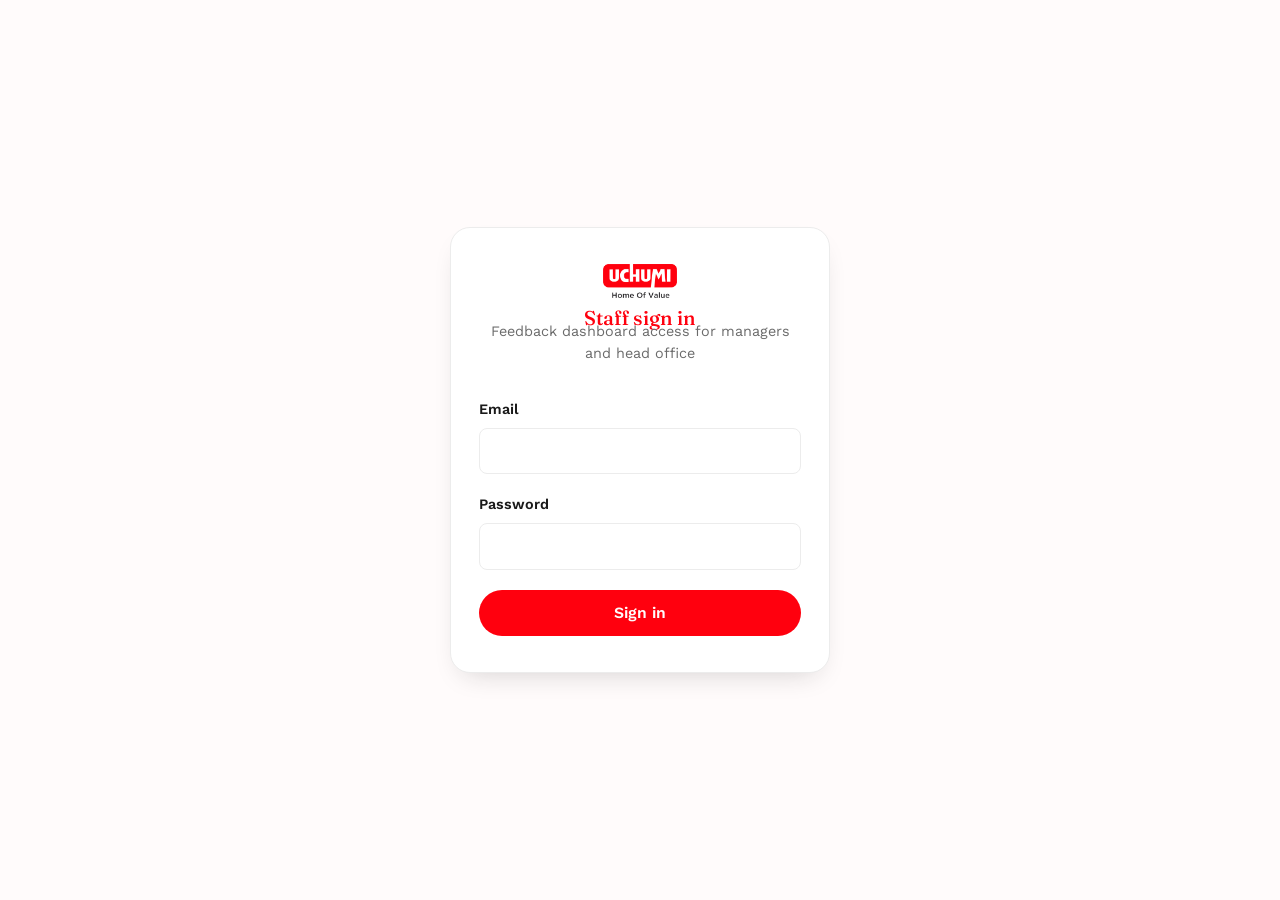
<file: index.html>
<!DOCTYPE html>
<html lang="en">
<head>
<meta charset="UTF-8" />
<meta name="viewport" content="width=device-width, initial-scale=1, viewport-fit=cover" />
<title>Staff Sign In — Uchumi Feedback</title>
<link rel="stylesheet" href="/css/style.css" />
<style>
  body { display: flex; align-items: center; justify-content: center; min-height: 100vh; padding: 1.5rem; }
  .login-card { width: 100%; max-width: 380px; padding: 2.25rem 1.75rem; display: flex; flex-direction: column; gap: 1.25rem; }
  .brandmark { display: flex; justify-content: center; margin-bottom: 0.5rem; }
  .brandmark img { height: 34px; width: auto; }
  h1 { font-size: 1.25rem; text-align: center; margin-top: 0.25rem; }
  .sub { text-align: center; color: var(--ink-soft); font-size: 0.9rem; margin-top: -0.5rem; }
  .error-banner { background: var(--clay-soft); color: var(--clay); border-radius: var(--radius-sm); padding: 0.75em 1em; font-size: 0.85rem; display: none; }
  .error-banner.show { display: block; }
</style>
</head>
<body>
  <form class="card login-card" id="loginForm">
    <div>
      <div class="brandmark"><img src="/img/logo.png" alt="Uchumi — Home Of Value" /></div>
      <h1>Staff sign in</h1>
      <p class="sub">Feedback dashboard access for managers and head office</p>
    </div>

    <div class="error-banner" id="errorBanner"></div>

    <div>
      <label class="field-label" for="email">Email</label>
      <input class="text-input" id="email" type="email" required autocomplete="username" />
    </div>
    <div>
      <label class="field-label" for="password">Password</label>
      <input class="text-input" id="password" type="password" required autocomplete="current-password" />
    </div>

    <button class="btn btn-primary" type="submit" id="submitBtn">Sign in</button>
  </form>

  <script src="/js/config.js"></script>
  <script src="/js/login.js"></script>
</body>
</html>
</file>
<file: css/style.css>
@import url('https://fonts.googleapis.com/css2?family=Fraunces:opsz,wght@9..144,400;9..144,500;9..144,600&family=Work+Sans:wght@400;500;600;700&display=swap');

:root {
  --husk: #fffbfb;
  --husk-deep: #fff0f1;
  --loam: #ff000e;
  --loam-dark: #c40010;
  --amber: #1a1a1a;
  --amber-deep: #000000;
  --ink: #1a1a1a;
  --ink-soft: #6b6b6b;
  --surface: #ffffff;
  --sage: #ffe3e5;
  --clay: #ff000e;
  --clay-soft: #ffe1e3;
  --line: #ececec;
  --radius-lg: 20px;
  --radius-md: 12px;
  --radius-sm: 8px;
  --shadow: 0 12px 28px -14px rgba(26, 26, 26, 0.22);
}

* { box-sizing: border-box; }

html { scroll-padding-top: env(safe-area-inset-top, 0px); }

body {
  margin: 0;
  background: var(--husk);
  color: var(--ink);
  font-family: 'Work Sans', -apple-system, BlinkMacSystemFont, 'Segoe UI', sans-serif;
  font-size: 16px;
  line-height: 1.5;
  -webkit-font-smoothing: antialiased;
  padding-top: env(safe-area-inset-top, 0px);
  padding-bottom: env(safe-area-inset-bottom, 0px);
}

h1, h2, h3, .display {
  font-family: 'Fraunces', Georgia, serif;
  font-weight: 500;
  line-height: 1.15;
  margin: 0;
  color: var(--loam);
}

a { color: var(--loam); }

button, input, select, textarea { font-family: inherit; font-size: inherit; }

.btn {
  display: inline-flex;
  align-items: center;
  justify-content: center;
  gap: 0.5em;
  border: none;
  border-radius: 999px;
  padding: 0.85em 1.6em;
  font-weight: 600;
  font-size: 0.98rem;
  cursor: pointer;
  transition: transform 0.15s ease, box-shadow 0.15s ease, background 0.15s ease;
}
.btn:active { transform: scale(0.98); }
.btn-primary { background: var(--loam); color: var(--husk); }
.btn-primary:hover { background: var(--loam-dark); }
.btn-primary:disabled { background: #a9b6ac; cursor: not-allowed; }
.btn-ghost { background: transparent; color: var(--loam); border: 1.5px solid var(--line); }
.btn-ghost:hover { border-color: var(--loam); }
.btn-sm { padding: 0.5em 1em; font-size: 0.85rem; }

.card {
  background: var(--surface);
  border-radius: var(--radius-lg);
  box-shadow: var(--shadow);
  border: 1px solid var(--line);
}

.field-label {
  display: block;
  font-weight: 600;
  font-size: 0.9rem;
  color: var(--ink);
  margin-bottom: 0.5em;
}

.text-input {
  width: 100%;
  border: 1.5px solid var(--line);
  border-radius: var(--radius-sm);
  padding: 0.8em 0.9em;
  background: var(--surface);
  color: var(--ink);
}
.text-input:focus, select.text-input:focus, textarea.text-input:focus {
  outline: none;
  border-color: var(--loam);
  box-shadow: 0 0 0 3px rgba(43, 74, 52, 0.15);
}

.badge {
  display: inline-flex;
  align-items: center;
  gap: 0.4em;
  padding: 0.3em 0.75em;
  border-radius: 999px;
  font-size: 0.78rem;
  font-weight: 600;
}
.badge-new { background: var(--clay-soft); color: var(--clay); }
.badge-in_review { background: var(--line); color: var(--ink); }
.badge-resolved { background: var(--ink); color: var(--husk); }

.badge-compliment { background: var(--line); color: var(--ink); }
.badge-complaint { background: var(--clay-soft); color: var(--clay); }
.badge-suggestion { background: var(--line); color: var(--ink); }

::selection { background: var(--amber); color: var(--ink); }

:focus-visible { outline: 2.5px solid var(--amber-deep); outline-offset: 2px; }
</file>
